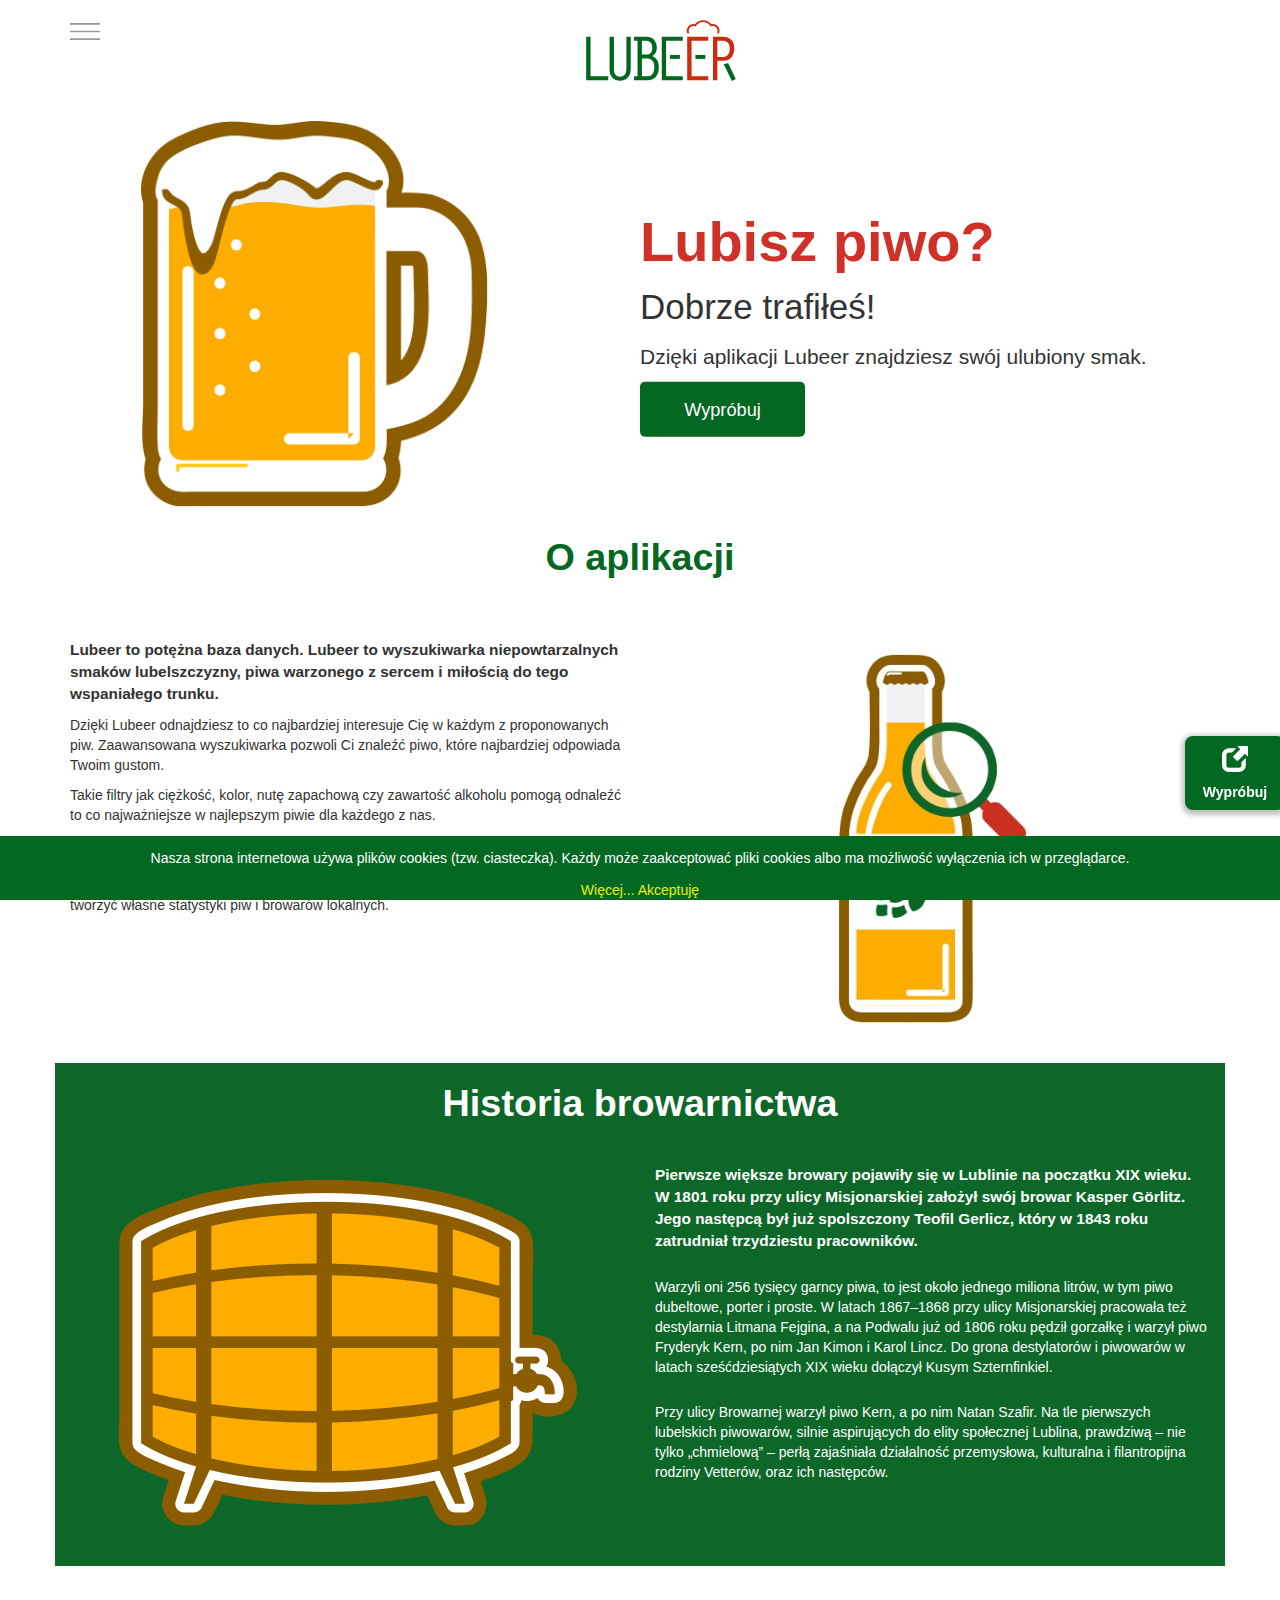
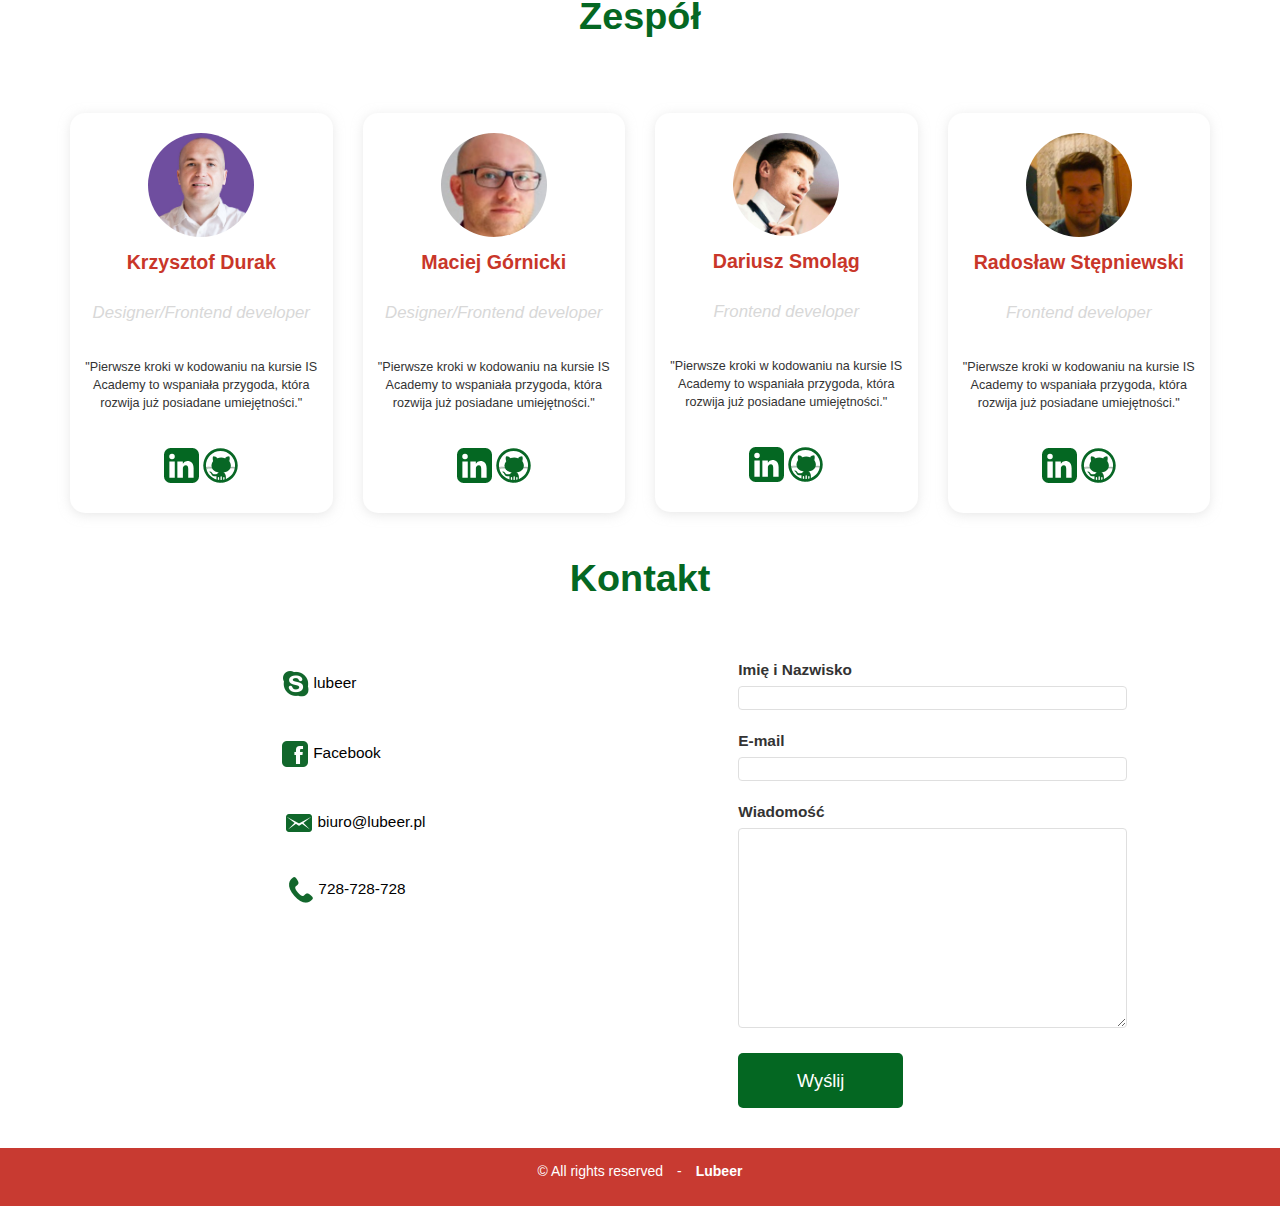
<file: index.html>
<!DOCTYPE html>
<html lang="en">

<head>
    <!-- Darq -->
    <meta charset="utf-8">
    <meta http-equiv="X-UA-Compatible" content="IE=edge">
    <meta name="viewport" content="width=device-width, initial-scale=1">
    <!-- The above 3 meta tags *must* come first in the head; any other head content must come *after* these tags -->
    <title>LUBEER - awesome local beer!</title>
    <!--Animation-->
    <link rel="stylesheet"
          href="https://cdnjs.cloudflare.com/ajax/libs/animate.css/3.5.2/animate.min.css">
    <!-- Bootstrap -->
    <link href="css/bootstrap.min.css" rel="stylesheet">
    <link href="css/bootstrap-theme.min.css" rel="stylesheet">
    <link rel="stylesheet" href="./css/style.css" type="text/css">
    <link rel="stylesheet" href="./css/menu_content.css" type="text/css">
    <link rel="stylesheet" href="./css/cookies.css" type="text/css">
    <!-- HTML5 shim and Respond.js for IE8 support of HTML5 elements and media queries -->
    <!-- WARNING: Respond.js doesn't work if you view the page via file:// -->
    <!--[if lt IE 9]>
    <script src="https://oss.maxcdn.com/html5shiv/3.7.3/html5shiv.min.js"></script>
    <script src="https://oss.maxcdn.com/respond/1.4.2/respond.min.js"></script>

    <![endif]-->

</head>

<body id="home">
<div class="container">
    <div class="row">
        <div class="col-xs-2 col-sm-2 col-md-2 col-lg-2">
            <div class="menu_icon">
                <div class="dropdown">
                    <a id="Label" data-target="#" data-toggle="dropdown" role="button" aria-haspopup="true"
                       aria-expanded="false">
                        <img src="./images/group.svg" alt="menu" class="img_menu_1">
                    </a>
                    <ul class="dropdown-menu" aria-labelledby="dLabel">
                        <div class="anti-shadow-div">
                            <div class="navigation-content">
                                <div class="navigation__header">
                                    <img src="./images/group.svg" alt="menu" class="img_menu_2">
                                </div>
                                <div class="navigaton__list">
                                    <a href="#home" class="list-item__link">
                                        <div class="list-item-p  border_top">Strona główna</div>
                                    </a>
                                    <a href="#about_app" class="list-item__link">
                                        <div class="list-item-p">O aplikacji</div>
                                    </a>
                                    <a href="#history" class="list-item__link">
                                        <div class="list-item-p">Historia browarnictwa</div>
                                    </a>
                                    <a href="#team" class="list-item__link">
                                        <div class="list-item-p">Zespół</div>
                                    </a>
                                    <a href="#contact" class="list-item__link">
                                        <div class="list-item-p">Kontakt</div>
                                    </a>
                                    <a href="http://green-hornets.jfdzl1.is-academy.pl/game/" target="_blank" class="list-item__link">
                                        <div class="list-item-p">Gra</div>
                                    </a>
                                </div>
                            </div>
                        </div>
                    </ul>
                </div>
            </div>
        </div>
        <div class="col-xs-10 col-sm-10 col-md-10 col-lg-10">
            <div class="logo">
                <img src="./images/lubeer_logo.svg" alt="logo">
            </div>
        </div>
        <div class="col-xs-12 mobile_menu">
            <a id="dLabel" data-target="#" data-toggle="dropdown" role="button" aria-haspopup="true"
               aria-expanded="false">
                <img src="./images/group.svg" alt="menu" class="img_menu_1">
            </a>
            <ul class="dropdown-menu" aria-labelledby="dLabel">
                <div class="navigaton__list">
                    <a href="#home" class="list-item__link">
                        <div class="list-item-p  border_top">Strona główna</div>
                    </a>
                    <a href="#about_app" class="list-item__link">
                        <div class="list-item-p">O aplikacji</div>
                    </a>
                    <a href="#history" class="list-item__link">
                        <div class="list-item-p">Historia browarnictwa</div>
                    </a>
                    <a href="#team" class="list-item__link">
                        <div class="list-item-p">Zespół</div>
                    </a>
                    <a href="#contact" class="list-item__link">
                        <div class="list-item-p">Kontakt</div>
                    </a>
                    <a href="http://green-hornets.jfdzl1.is-academy.pl/game/" target="_blank" class="list-item__link">
                        <div class="list-item-p">Gra</div>
                    </a>
                </div>
            </ul>
        </div>
    </div>
    <a href="http://app.green-hornets.jfdzl1.is-academy.pl/" target="_blank" class="list-item__link">
        <div class="try--fixed">
            <span class="glyphicon glyphicon-new-window try-icon" aria-hidden="true"></span>
            <span class="try-text">Wypróbuj</span>
        </div>
    </a>
    <div class="row">
        <div class="col-xs-12 col-sm-12 col-md-12 col-lg-12">
            <div class="slider">

                <div class="col-xs-12 col-sm-12 col-md-12 col-lg-12">
                    <div class="slider_img">
                        <img class="animated bounceInDown" src="./images/proper_kufel.png" alt="slide" class="img-responsive">
                    </div>
                    <div class="slider_p">
                        <h1 class="lubisz">Lubisz piwo?</h1>
                        <p class="lubisz_p_1">Dobrze trafiłeś!</p>
                        <p class="lubisz_p_2">Dzięki aplikacji Lubeer znajdziesz swój ulubiony smak.</p>
                        <a href="http://app.green-hornets.jfdzl1.is-academy.pl/" target="_blank">
                            <input class="submit_wyprobuj" name="submit" type="submit" value="Wypróbuj">
                        </a>
                    </div>
                </div>
            </div>
        </div>
    </div>
    <div class="row">
        <div class="col-xs-12 col-sm-12 col-md-12 col-lg-12">
            <div id="about_app" class="headline_bar">
                <h3>O aplikacji</h3>
            </div>
        </div>
    </div>
    <div class="row">
        <div class="col-xs-12 col-sm-12 col-md-6 col-lg-6 hidden_mobile">
            <div class="middle">
                <p>Lubeer to potężna baza danych. Lubeer to wyszukiwarka niepowtarzalnych smaków lubelszczyzny, piwa
                    warzonego z sercem i miłością do tego wspaniałego trunku. </p>
                <p>Dzięki Lubeer odnajdziesz to co najbardziej interesuje Cię w każdym z proponowanych piw. Zaawansowana
                    wyszukiwarka pozwoli Ci znaleźć piwo, które najbardziej odpowiada Twoim gustom.
                </p>
                <p>Takie filtry jak ciężkość, kolor, nutę zapachową czy zawartość alkoholu pomogą odnaleźć to co
                    najważniejsze w najlepszym piwie dla każdego z nas.</p>
                <p>Tak jak Ty jesteśmy miłośnikami złocistego trunku dlatego stworzyliśmy aplikację, którą można
                    pokochać jak piwo. Kiedy już znajdziesz najlepszą warkę dla siebie, wskażemy Ci miejsce gdzie możesz
                    ją zakupić. Wypróbuj już teraz i ciesz
                    się łatwością z jaką możesz tworzyć własne statystyki piw i browarów lokalnych.
                </p>
            </div>
        </div>
        <div class="col-xs-12 col-sm-12 col-md-6 col-lg-6">
            <div class="image_p">
                <img class="img-responsive" src="./images/botle_lup.jpg" alt="about">
            </div>
        </div>
        <div class="col-xs-12 col-sm-12 col-md-6 col-lg-6 display_mobile">
            <div class="middle">
                <p>Lubeer to potężna baza danych. Lubeer to wyszukiwarka niepowtarzalnych smaków lubelszczyzny, piwa
                    warzonego z sercem i miłością do tego wspaniałego trunku. </p>
                <p>Dzięki Lubeer odnajdziesz to co najbardziej interesuje Cię w każdym z proponowanych piw. Zaawansowana
                    wyszukiwarka pozwoli Ci znaleźć piwo, które najbardziej odpowiada Twoim gustom.
                </p>
                <p>
                    Takie filtry jak ciężkość, kolor, nutę zapachową czy zawartość alkoholu pomogą odnaleźć to co
                    najważniejsze w najlepszym piwie dla każdego z nas.</p>
                <p>Tak jak Ty jesteśmy miłośnikami złocistego trunku dlatego stworzyliśmy aplikację, którą można
                    pokochać jak piwo. Kiedy już znajdziesz najlepszą warkę dla siebie, wskażemy Ci miejsce gdzie możesz
                    ją zakupić. Wypróbuj już teraz i ciesz
                    się łatwością z jaką możesz tworzyć własne statystyki piw i browarów lokalnych.
                </p>
            </div>
        </div>
    </div>
    <div class="row bg_history">
        <div class="col-xs-12 col-sm-12 col-md-12 col-lg-12">
            <div id="history" class="headline_bar_w">
                <h3>Historia browarnictwa</h3>
            </div>
        </div>
    </div>
    <div class="row bg_history">
        <div class="col-xs-12 col-sm-12 col-md-6 col-lg-6">
            <div class="image_p">
                <img class="img-responsive" src="./images/beczka.png" alt="history">
            </div>
        </div>
        <div class="col-xs-12 col-sm-12 col-md-6 col-lg-6">
            <div class="middle_w">
                <p> Pierwsze większe browary pojawiły się w Lublinie na początku XIX wieku. W 1801 roku przy ulicy
                    Misjonarskiej założył swój browar Kasper Görlitz. Jego następcą był już spolszczony Teofil Gerlicz,
                    który w 1843 roku zatrudniał trzydziestu
                    pracowników.
                </p>
                <p>Warzyli oni 256 tysięcy garncy piwa, to jest około jednego miliona litrów, w tym piwo dubeltowe,
                    porter i proste. W latach 1867–1868 przy ulicy Misjonarskiej pracowała też destylarnia Litmana
                    Fejgina, a na Podwalu już od 1806 roku
                    pędził gorzałkę i warzył piwo Fryderyk Kern, po nim Jan Kimon i Karol Lincz. Do grona destylatorów i
                    piwowarów w latach sześćdziesiątych XIX wieku dołączył Kusym Szternfinkiel.</p>
                <p>Przy ulicy Browarnej warzył piwo Kern, a po nim Natan Szafir. Na tle pierwszych lubelskich piwowarów,
                    silnie aspirujących do elity społecznej Lublina, prawdziwą – nie tylko „chmielową” – perłą
                    zajaśniała działalność przemysłowa, kulturalna
                    i filantropijna rodziny Vetterów, oraz ich następców.
                </p>
            </div>
        </div>
    </div>
    <div class="row">
        <div class="col-xs-12 col-sm-12 col-md-12 col-lg-12">
            <div id="team" class="headline_bar">
                <h3>Zespół</h3>
            </div>
        </div>
    </div>
    <div class="row">
        <div class="col-xs-12 col-sm-12 col-md-12 col-lg-6">
            <div class="row">
                <div class="col-xs-12 col-sm-6 col-md-6 col-lg-6">
                    <div class="osoba">
                        <img class="photo img-circle" src="./images/krzy.jpg" alt="Krzysiek"/>
                        <h4>Krzysztof Durak</h4>
                        <h5>Designer/Frontend developer</h5>
                        <p>"Pierwsze kroki w kodowaniu na kursie IS Academy to wspaniała przygoda, która rozwija już
                            posiadane umiejętności." </p>
                        <a href="https://www.linkedin.com/in/krzysztof-durak-b9746441/" target="_blank">
                            <i><img class="linkedin" src="./images/linkedin.svg" alt="linkedin"></i></a>
                        <a href="https://github.com/burunia/" target="_blank">
                            <i><img class="linkedin" src="./images/git.svg" alt="github"></i></a>
                    </div>
                </div>
                <div class="col-xs-12 col-sm-6 col-md-6 col-lg-6">
                    <div class="osoba">
                        <img class="photo img-circle" src="./images/maciek.jpg" alt="Maciek"/>
                        <h4>Maciej Górnicki</h4>
                        <h5>Designer/Frontend developer</h5>
                        <p>"Pierwsze kroki w kodowaniu na kursie IS Academy to wspaniała przygoda, która rozwija już
                            posiadane umiejętności." </p>
                        <a href="https://www.linkedin.com/in/maciej-g%C3%B3rnicki-300b8a11a/" target="_blank">
                            <i><img class="linkedin" src="./images/linkedin.svg" alt="linkedin"></i></a>
                        <a href="https://github.com/Maciej-Gornicki" target="_blank">
                            <i><img class="linkedin" src="./images/git.svg" alt="github"></i></a>
                    </div>
                </div>
            </div>
        </div>
        <div class="col-xs-12 col-sm-12 col-md-12 col-lg-6">
            <div class="row">
                <div class="col-xs-12 col-sm-6 col-md-6 col-lg-6">
                    <div class="osoba">
                        <img class="photo img-circle" src="./images/darek.jpg" alt="Darek"/>
                        <h4>Dariusz Smoląg</h4>
                        <h5>Frontend developer</h5>
                        <p>"Pierwsze kroki w kodowaniu na kursie IS Academy to wspaniała przygoda, która rozwija już
                            posiadane umiejętności." </p>
                        <a href="https://www.linkedin.com/in/dariusz-smol%C4%85g-7b9996143/" target="_blank">
                            <i><img class="linkedin" src="./images/linkedin.svg" alt="linkedin"></i></a>
                        <a href="https://github.com/darqoo" target="_blank">
                            <i><img class="linkedin" src="./images/git.svg" alt="github"></i></a>
                    </div>
                </div>
                <div class="col-xs-12 col-sm-6 col-md-6 col-lg-6">
                    <div class="osoba">
                        <img class="photo img-circle" src="./images/radek.jpg" alt="Radek"/>
                        <h4>Radosław Stępniewski</h4>
                        <h5>Frontend developer</h5>
                        <p>"Pierwsze kroki w kodowaniu na kursie IS Academy to wspaniała przygoda, która rozwija już
                            posiadane umiejętności." </p>
                        <a href="https://www.linkedin.com/in/rados%C5%82aw-st%C4%99pniewski-49aaba148/" target="_blank">
                            <i><img class="linkedin" src="./images/linkedin.svg" alt="linkedin"></i></a>
                        <a href="https://github.com/RadoslawStepniewski" target="_blank">
                            <i><img class="linkedin" src="./images/git.svg" alt="github"></i></a>
                    </div>
                </div>
            </div>
        </div>
    </div>
    <div id="contact" class="row">
        <div class="col-xs-12 col-sm-12 col-md-12 col-lg-12">
            <div class="headline_bar">
                <h3>Kontakt</h3>
            </div>
        </div>
    </div>
    <div class="row">
        <div class="col-xs-12 col-sm-12 col-md-6 col-lg-6">
            <div class="row">
                <div class="col-xs-6 col-sm-6 col-md-12 col-lg-12">
                    <div class="row ">
                        <div class="social-icons skype">
                            <a href="#"><img src="./images/skype.png" alt="icon skype"/>lubeer</a>
                        </div>
                    </div>
                    <div class="row">
                        <div class="social-icons fb">
                            <a href="https://www.facebook.com/lubeer"><img src="./images/facebook.png"
                                                                           alt="icon facebook"/>Facebook</a>
                        </div>
                    </div>
                </div>
                <div class="col-xs-6 col-sm-6 col-md-12 col-lg-12">
                    <div class="row">
                        <div class="social-icons email">
                            <a href="mailto:biuro@lubeer.pl"><img src="./images/massage.png" alt="icon massage"/>biuro@lubeer.pl</a>
                        </div>
                    </div>
                    <div class="row">
                        <div class="social-icons phone">
                            <a href="#"><img src="./images/phone.png" alt="icon phone"/>728-728-728</a>
                        </div>
                    </div>
                </div>
            </div>
        </div>
        <div class="col-xs-12 col-sm-12 col-md-6 col-lg-6">
            <div class="form">
                <form action="https://formspree.io/d.smolag@gmail.com" method="post">
                    <label>Imię i Nazwisko</label>
                    <input class="input" name="name" type=text" placeholder="">
                    <label>E-mail</label>
                    <input class="input" name="replyto" type="email" placeholder="">
                    <label>Wiadomość</label>
                    <textarea name="message" placeholder=""></textarea>
                    <input class="submit" name="submit" type="submit" value="Wyślij">
                </form>
            </div>
        </div>
    </div>
    <div class="more">
        <div class="moreInside">
            <div class="moreCenter">
                <div class="cookieIMG"><img src="./images/cookie.svg"></div>
                <div class="moreP">
                    <p>
                        Nasza strona internetowa używa plików cookies (tzw. ciasteczka) w celach statystycznych,
                        reklamowych oraz funkcjonalnych. Dzięki nim możemy indywidualnie dostosować stronę do twoich
                        potrzeb.
                        Każdy może zaakceptować pliki cookies albo ma możliwość wyłączenia ich w przeglądarce,
                        dzięki czemu nie będą zbierane żadne informacje.
                    </p>
                </div>
                <div class="cancelIMG"><img src="./images/cancel.svg" id="cancel"></div>
            </div>
        </div>
    </div>
</div>
</div>
</div>
<div class="footer">&copy; All rights reserved&emsp;-&emsp;<span class="big">Lubeer</span></div>
<div class="cookies"><p>Nasza strona internetowa używa plików cookies (tzw. ciasteczka).
    Każdy może zaakceptować pliki cookies albo ma możliwość wyłączenia ich w przeglądarce.</p>
    <a href="#" id="more" class="coockies__more">Więcej...</a>
    <a href="#" id="accept" class="coockies__ok">Akceptuję</a>
</div>
<script src="https://ajax.googleapis.com/ajax/libs/jquery/3.2.1/jquery.min.js"></script>
<script>
    $(document).ready(function () {
        // Add smooth scrolling to all links
        $("a").on('click', function (event) {

            // Make sure this.hash has a value before overriding default behavior
            if (this.hash !== "") {
                // Prevent default anchor click behavior
                event.preventDefault();

                // Store hash
                var hash = this.hash;

                // Using jQuery's animate() method to add smooth page scroll
                // The optional number (800) specifies the number of milliseconds it takes to scroll to the specified area
                $('html, body').animate({
                    scrollTop: $(hash).offset().top
                }, 800, function () {

                    // Add hash (#) to URL when done scrolling (default click behavior)
                    window.location.hash = hash;
                });
            } // End if
        });
    });
</script>
<!-- jQuery (necessary for Bootstrap's JavaScript plugins) -->
<script src="https://ajax.googleapis.com/ajax/libs/jquery/1.12.4/jquery.min.js"></script>
<!-- Include all compiled plugins (below), or include individual files as needed -->
<script src="js/bootstrap.min.js"></script>
<script src="js/main.js"></script>
</body>
</html>
</file>
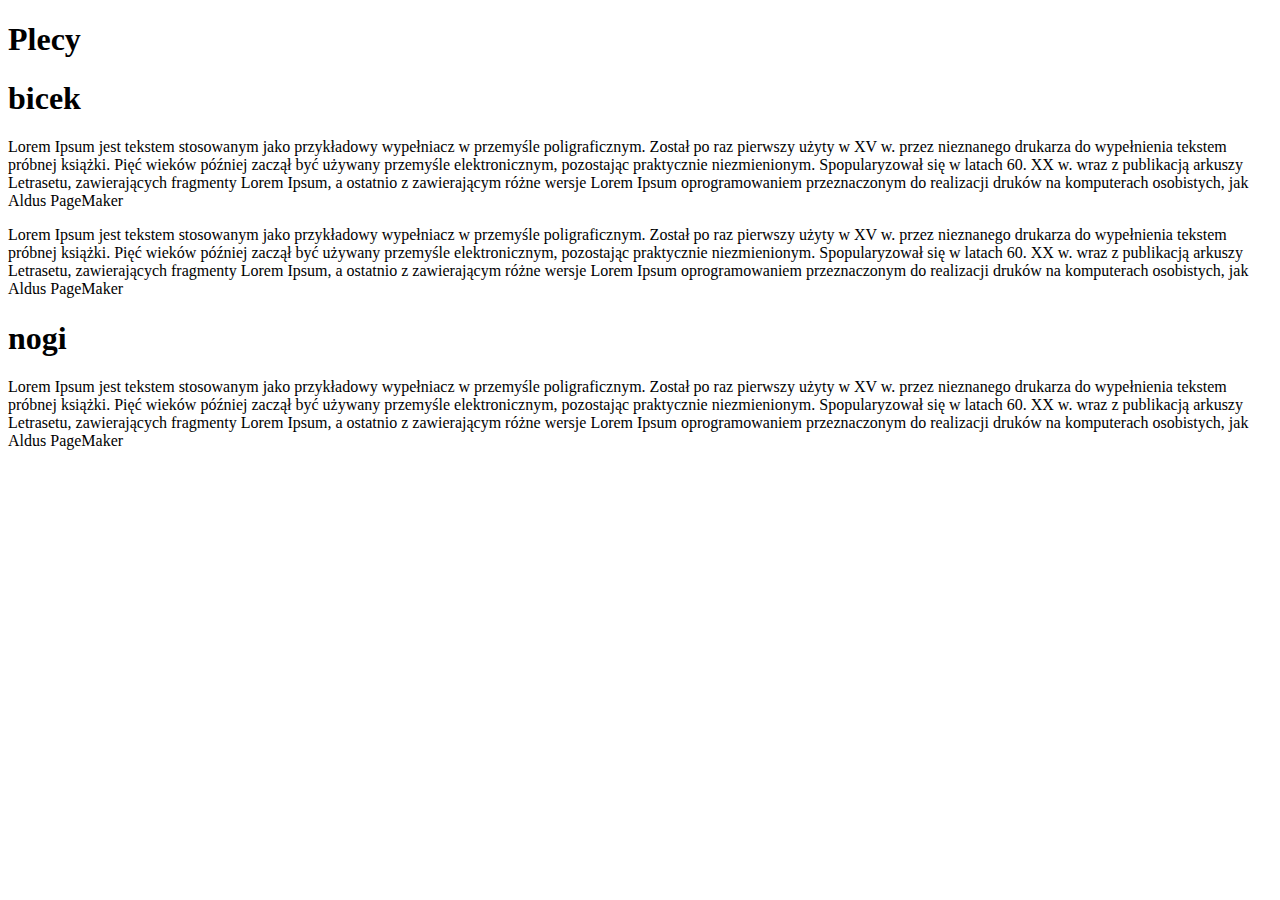
<file: test.html>
<!DOCTYPE html>
<html lang="en">
<head>
    <meta charset="UTF-8">
    <title>Silownia</title>
</head>
<body>
<div id="wrapper">
    <header>
        <h1>
            Plecy
        </h1>
        <h1>
            bicek
        </h1>
    </header>
    <main>
        <p>Lorem Ipsum jest tekstem stosowanym jako przykładowy wypełniacz w przemyśle poligraficznym. Został po raz pierwszy użyty w XV w. przez nieznanego drukarza do wypełnienia tekstem próbnej książki. Pięć wieków później zaczął być używany przemyśle elektronicznym, pozostając praktycznie niezmienionym. Spopularyzował się w latach 60. XX w. wraz z publikacją arkuszy Letrasetu, zawierających fragmenty Lorem Ipsum, a ostatnio z zawierającym różne wersje Lorem Ipsum oprogramowaniem przeznaczonym do realizacji druków na komputerach osobistych, jak Aldus PageMaker</p>
    </main>
    <main>
        Lorem Ipsum jest tekstem stosowanym jako przykładowy wypełniacz w przemyśle poligraficznym. Został po raz pierwszy użyty w XV w. przez nieznanego drukarza do wypełnienia tekstem próbnej książki. Pięć wieków później zaczął być używany przemyśle elektronicznym, pozostając praktycznie niezmienionym. Spopularyzował się w latach 60. XX w. wraz z publikacją arkuszy Letrasetu, zawierających fragmenty Lorem Ipsum, a ostatnio z zawierającym różne wersje Lorem Ipsum oprogramowaniem przeznaczonym do realizacji druków na komputerach osobistych, jak Aldus PageMaker
    </main>
   <div id="kontener">
       <h1>nogi</h1>
       <p>Lorem Ipsum jest tekstem stosowanym jako przykładowy wypełniacz w przemyśle poligraficznym. Został po raz pierwszy użyty w XV w. przez nieznanego drukarza do wypełnienia tekstem próbnej książki. Pięć wieków później zaczął być używany przemyśle elektronicznym, pozostając praktycznie niezmienionym. Spopularyzował się w latach 60. XX w. wraz z publikacją arkuszy Letrasetu, zawierających fragmenty Lorem Ipsum, a ostatnio z zawierającym różne wersje Lorem Ipsum oprogramowaniem przeznaczonym do realizacji druków na komputerach osobistych, jak Aldus PageMaker</p>
   </div>

</div>

</body>
</html>
</file>
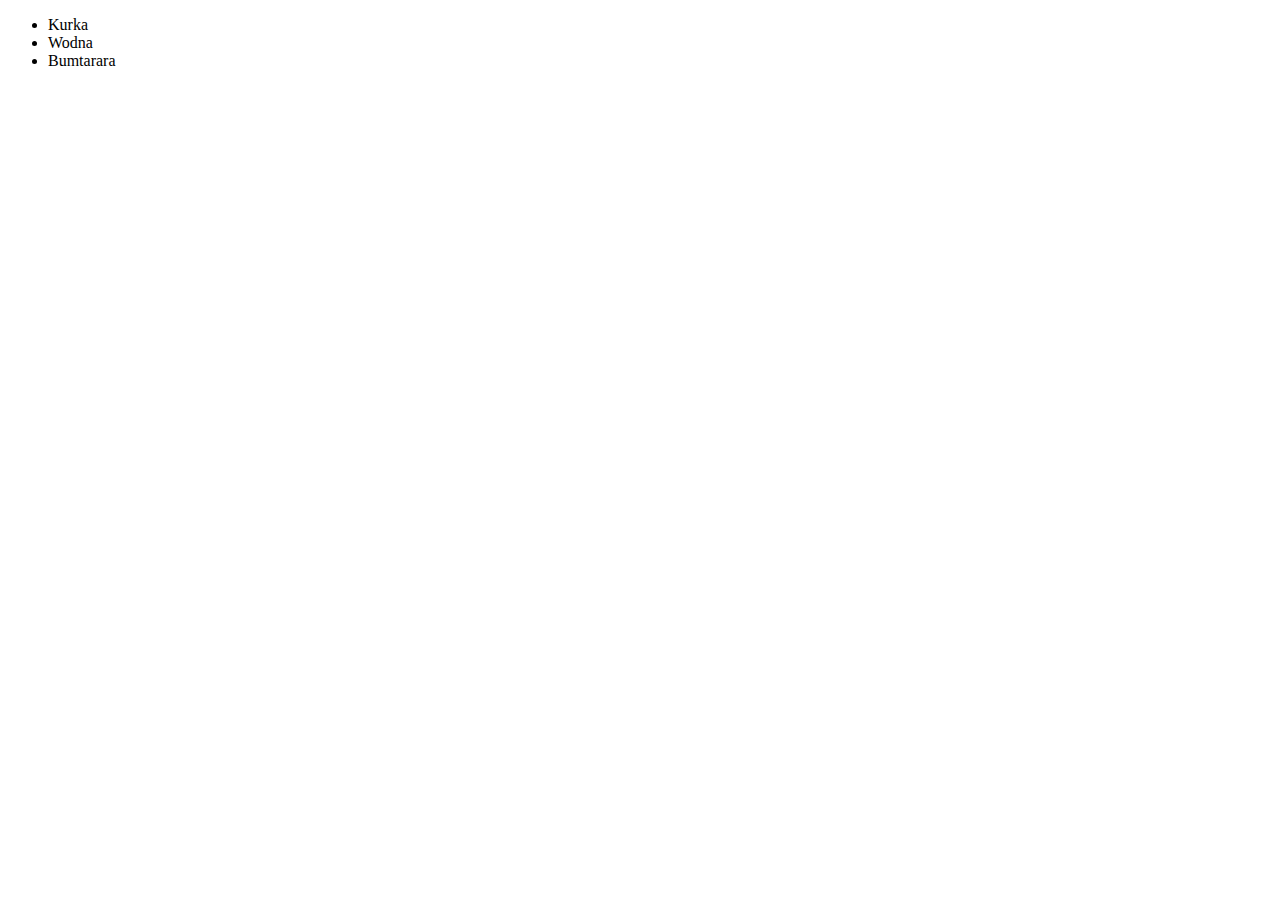
<file: testowy.html>
<!DOCTYPE html>
<html lang="en">
<head>
    <meta charset="UTF-8">
    <title>Title</title>
</head>
<body>
<div>
    <ul>

        <li>
            Kurka
        </li>

        <li>
            Wodna
        </li>

        <li>
            Bumtarara
        </li>
    </ul>
</div>
</body>
</html>
</file>
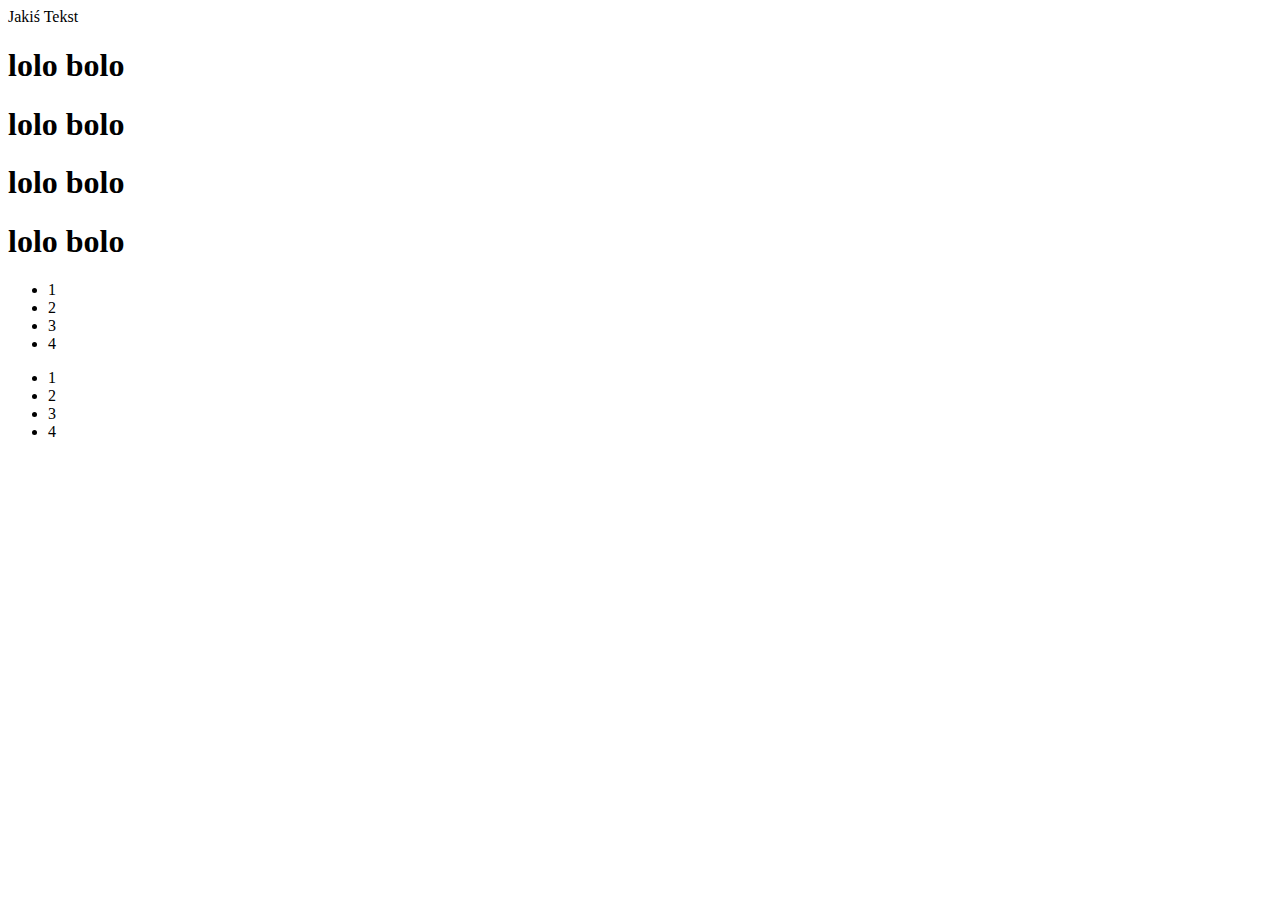
<file: Testowy.html>
<!DOCTYPE html>
<html lang="en">
<head>
    <meta charset="UTF-8">
    <title>Title</title>
</head>
<body>
<header>Jakiś Tekst</header>
<h1>lolo bolo</h1>
<h1>lolo bolo</h1>
<h1>lolo bolo</h1>
<h1>lolo bolo</h1>
<main>
    <nav>
        <ul>
            <li>1</li>
            <li>2</li>
            <li>3</li>
            <li>4</li>
        </ul>
    </nav>    <nav>
        <ul>
            <li>1</li>
            <li>2</li>
            <li>3</li>
            <li>4</li>
        </ul>
    </nav>
</main>
<article>

</article>

</body>
</html>
</file>
<file: css/style.css>
/*Darq*/

body {
    font-size: 14px;
    font-family: 'Roboto', sans-serif;
}

.container {
}

.try--fixed {
    position: fixed;
    width: 100px;
    height: 74px;
    border-radius: 8px;
    background-color: #046722;
    box-shadow: 0 2px 5px 3px rgba(132, 132, 132, 0.5);
    z-index: 9999;
    right: -5px;
    bottom: 90px;
    text-align: center;
    color: #ffffff;
}

.try-icon {
    line-height: 46px;
    font-size: 26px;
    padding: 0px 10px;
}

.try-text {
    font-size: 14px;
    font-weight: bold;
}

.logo {
    text-align: center;
    margin: 20px 0 0 0;
    padding-right: 8%;
}

.logo img {
    padding-right: 9%;
}

.slider {
    margin-top: 20px;
}

.slider_p {
    width: 50%;
    position: absolute;
    right: 0;
    top: 50%;
    transform: translate(0, -50%);
}

.slider_img {
    width: 50%;
    margin-left: 5%;
}

.slider_img img {
    max-height: 43vh;
}

.slider h1 {
    font-size: 4em;
    color: #CF3128;
    font-weight: bold;
}

.lubisz_p_1 {
    font-size: 2.5em;
}

.lubisz_p_2 {
    font-size: 1.5em;
}

.submit_wyprobuj {
    width: 165px;
    height: 55px;
    margin: 0 auto;
    font-size: 1.3em;
    background-color: #046722;
    color: #ffffff;
    border-radius: 5px;
    border: none;
}

.submit_try:hover{
    background-color: darkred;
}

.headline_bar {
    text-align: center;
    margin-bottom: 60px;
    margin-top: 30px;
}

.headline_bar h3 {
    font-size: 2.7em;
    color: #046722;
    font-weight: bold;
}

.headline_bar_w h3 {
    font-size: 2.7em;
    color: #ffffff;
    text-align: center;
    margin-bottom: 40px;
    font-weight: bold;
}

.middle {
    margin-bottom: 25px;
}

.middle_w > p:first-child, .middle > p:first-child {
    font-weight: bold;
    font-size: 1.1em;
}

.middle_w p {
    color: #ffffff;
    margin-bottom: 25px;
}

.bg_history {
    background-color: #0c6728;
}

.image_p {
    text-align: center;
    max-height: 49vh;
    margin-top: 15px;
    margin-bottom: 40px;
}

.image_p img {
    display: inline-block;
    max-height: 41vh;
}

.slider_img {
    float: left;
}

.osoba {
    border-radius: 15px;
    box-shadow: 0 2px 11px 0 rgba(209, 209, 209, 0.5);
    text-align: center;
    margin: 15px 0;
    padding: 15px;
    z-index: 0;
}

.photo {
    margin: 0 auto;
    width: 50%;
    border: #ffffff 5px solid;
    transition-duration: 0.6s;
    transition-timing-function: ease;

}

.osoba:hover .photo {
    background: #000000;
    border: #007227 5px solid;
    width: 60%;

}

.osoba h4 {
    font-weight: bold;
    font-size: 1.4em;
    color: #c93629;
    margin-bottom: 15px;
    height: 37px;
}

.osoba h5 {
    font-size: 1.2em;
    color: #d8d8d8;
    font-style: italic;
    font-weight: 400;
    margin: 7px;
    height: 35px;
}

.osoba p {
    text-align: center;
    font-size: 0.9em;
    margin: 20px 0;
}

.linkedin {
    width: 35px;
    height: auto;
    margin: auto;
    margin: 15px 0;
}

.social-icons {
    padding: 12px 0px 12px 0;
    text-align: center;
    margin-bottom: 20px;
}

.social-icons img {
    padding-right: 5px;
}

.social-icons a {
    text-decoration: none;
    font-size: 1.1em;
    color: #000000;
    margin: 4% 0;
    width: 50%;
}

.skype {
    margin-left: -56px;
}

.fb {
    margin-left: -32px;
}

.email {
    margin-left: 17px;
}

.phone {
    margin-left: 0;
}

.form {
    max-width: 70%;
    margin: auto;
    margin-bottom: 40px;
}

label {
    font-size: 1.1em;
    display: flex;
    flex-direction: column;

}

.input {
    width: 100%;
    border-radius: 4px;
    border: solid 1px #DFDFDF;
    margin-bottom: 20px;
}

textarea {
    border-radius: 4px;
    width: 100%;
    height: 200px;
    border: solid 1px #DFDFDF;
}

.submit {
    width: 165px;
    height: 55px;
    margin: 0 auto;
    font-size: 1.3em;
    background-color: #046722;
    color: #ffffff;
    border-radius: 5px;
    border: none;
    margin-top: 20px;
}

.submit:hover{
    background-color: darkred;
}

.footer {
    background-color: #c83a31;
    color: #ffffff;
    display: flex;
    justify-content: center;
    padding-top: 1%;
    padding-bottom: 25px;
    margin-bottom: 0;
}

.big {
    font-weight: bold;
}

@media (max-width: 1200px) {
    .osoba h4 {
        height: 10px;
    }

    .osoba h5 {
        height: 20px;
    }
}

@media (max-width: 992px) {
    .submit {
        font-size: 1.4em;
        border-radius: 5px;
        margin-bottom: 10%;
        margin-top: 10%;
    }

    .display_mobile {
        display: inline-block;
    }

    .hidden_mobile {
        display: none;
    }

    .slider h1 {
        font-size: 3.5em;
        color: #CF3128;
        font-weight: bold;
    }

    .lubisz_p_1 {
        font-size: 2em;
    }

    .lubisz_p_2 {
        font-size: 1em;
    }

    .slider img {
        max-width: 80%;
    }
}

@media (max-width: 750px) {
    .slider {
        margin: 20px 0 180px 0;
    }

    .slider h1 {
        font-size: 1.5em;
        color: #CF3128;
        font-weight: bold;
    }

    .lubisz_p_1 {
        font-size: 1.2em;
    }

    .lubisz_p_2 {
        font-size: 0.9em;
    }

    .slider img {
        max-width: 80%;
    }

    .submit_wyprobuj {
        width: 130px;
        height: 43px;
        font-size: 1.1em;
    }

    .image_p img {
        max-height: 31vh;
    }

    .headline_bar_w h3 {
        margin-bottom: 0px;
        font-size: 2em;
    }

    .headline_bar h3 {
        font-size: 2em;
    }
}

@media (min-width: 992px) {
    .display_mobile {
        display: none;
    }

    .hidden_mobile {
        display: inline-block;
    }

    .social-icons a:hover {
        font-size: 1.2em;
    }
}
</file>
<file: css/menu_content.css>
/*Darq*/

.menu_icon {
    width: 20%;
    float: left;
    margin-top: 20px;
    margin-bottom: 80px;
    margin-left: 0px;
}

.img_menu_1 {
    width: 30px;
}

.dropdown-menu {
    min-width: 0px!important;
}

.anti-shadow-div {
    display: table;
    overflow: hidden;
    width: 384px;
    position: fixed;
    left: 0;
    top: 0;
    z-index: 99;
}

.navigation-content {
    background: #ffffff;
    width: 297px;
    height: 110vh;
    box-shadow: 10px 0px 23px -7px black;
}

.navigation__header {
    height: 105px;
}

.img_menu_2 {
    width: 30px;
    position: fixed;
    top: 43px;
    left: 217px;
    margin: 0 !important;
}

.navigaton__list {
    float: right;
}

.list-item-p {
    display: block;
    color: #000000;
    font-size: 0.9em;
    width: 185px;
    border-bottom: 1px solid #b7b7b7;
    line-height: 50px;
    padding-left: 20px;
}

.list-item-p:hover {
    background-color: #00672D;
    border-left: 5px solid #7E7E7E;
    color: #ffffff;
    text-decoration: none;
    font-style: normal;
    padding-left: 15px;
}

.border_top {
    border-top: 1px solid #b7b7b7;
}

.list-item__link, .list-item__link:visited, .list-item__link:hover, .list-item__link:focus {
    text-decoration: none;
    color: inherit;
}

@media (min-width: 500px) {
    .menu_icon {
        margin-bottom: 60px;
    }
    .navigation-content {
        width: 227px;
    }
    .img_menu_2 {
        width: 30px;
        position: fixed;
        top: 24px;
        left: 160px;
        margin: 0 !important;
    }
    .navigation__header {
        height: 65px;
    }
}

@media (max-width: 500px) {
    .menu_icon {
        display: none;
    }
    .mobile_menu {
        display: unset;
    }
    .mobile_menu ul {
        position: relative;
        float: unset;
        border-radius: 0px;
        padding: 0;
        margin: 0;
    }
    .navigaton__list {
        width: 100%;
        margin-bottom: 20px;
    }
    .list-item-p {
        width: 100%;
        text-align: center;
        padding: 0px;
    }
    .mobile_menu img {
        margin: -61px 0 0 30px;
    }
    .list-item-p:hover {
        border: 0px;
        padding: 0px;
    }
}

@media (min-width: 500px) {
    .mobile_menu {
        display: none;
    }
}

@media (min-width: 768px) {
    .navigation__header {
        height: 105px;
    }
}
</file>
<file: css/cookies.css>
.cookies {
    background-color: #046722;
    color: #fff;
    text-align: center;
    width: 100%;
    position: fixed;
    bottom: 0;
}

.cookies a {
    color: #eaf200;;
}

.cookies p {
    margin: 12px;
}

.more {
    display: none;
    position: fixed;
    top: 50%;
    left: 50%;
    transform: translate(-50%, -50%);
    background-color: rgba(50, 50, 50, 0.88);
    width: 100%;
    height: 100%;
    z-index: 9999;
}

.moreInside {
    position: absolute;
    top: 50%;
    left: 50%;
    transform: translate(-50%, -50%);
    background-color: #dddddd;
    width: 90%;
    max-width: 800px;
    height: 90%;
    max-height: 650px;
    border-radius: 15px;
    overflow-y: auto;
}

.moreCenter {
    position: relative;
    width: 100%;
    height: 100%;
}

.cookieIMG {
    position: relative;
    width: 100%;
    min-height: 120px;
    float: left;
    text-align: center;
}

.moreP {
    width: 100%;
    float: left;
}

.cancelIMG {
    position: relative;
    width: 100%;
    height: 100%;
}

.cookieIMG img {
    width: 26vh;
    max-width: 160px;
    margin-top: 20px;
    margin-bottom: 20px;
}

.cancelIMG img {
    position: absolute;
    top: 5%;
    right: 5%;
    width: 8%;
    max-width: 65px;
}

.moreP p {
    width: 80%;
    font-family: 'Roboto', sans-serif;
    color: #0c6728;
    font-size: 15px;
    font-weight: bold;
    text-align: center;
    line-height: 45px;
    letter-spacing: 1px;
    margin: 0 auto;
}
#cancel {
    cursor: pointer;
}

@media (max-width: 500px) {

    .more p {
        line-height: normal;
        letter-spacing: normal;
    }
}

@media screen and (min-width: 760px) and (min-height: 560px) {
    .moreCenter {
        position: absolute;
        top: 50%;
        transform: translate(0, -50%);
        height: auto;
    }

    .cookieIMG img {
        position: absolute;
        top: -90%;
        transform: translate(-50%, 0);
    }

    .cancelIMG {
        position: relative;
        width: 100%;
        height: 340px;
    }

    .cancelIMG img {
        position: absolute;
        top: -34%;
        right: 5%;
        width: 8%;
        max-width: 65px;
    }
}

@media (max-width: 750px) {

}

@media (max-width: 1200px) {

}
</file>
